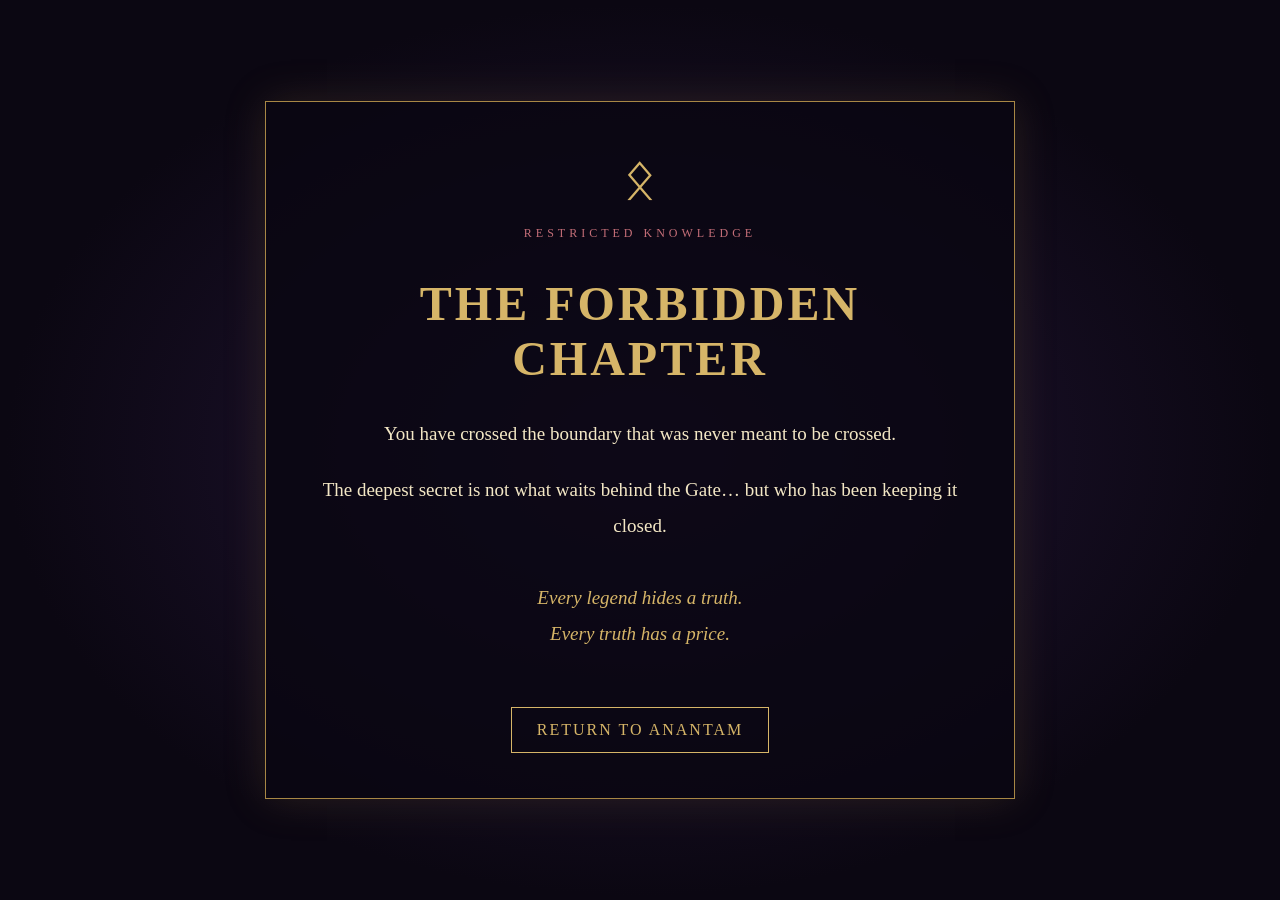
<file: forbidden-chapter.html>
<!DOCTYPE html>
<html lang="en">
<head>
    <meta charset="UTF-8">
    <meta name="viewport" content="width=device-width, initial-scale=1.0">
    <title>The Forbidden Chapter | The Legend of Anantam</title>

    <style>
        * {
            box-sizing: border-box;
        }

        body {
            margin: 0;
            min-height: 100vh;
            display: flex;
            align-items: center;
            justify-content: center;
            padding: 24px;
            background:
                radial-gradient(ellipse at center, #241638 0%, #0b0712 70%);
            color: #f3e7c5;
            font-family: Georgia, "Times New Roman", serif;
            text-align: center;
        }

        .chapter {
            max-width: 750px;
            padding: 45px 30px;
            border: 1px solid #a88745;
            background: rgba(10, 7, 18, 0.85);
            box-shadow: 0 0 40px rgba(168, 135, 69, 0.18);
        }

        .rune {
            color: #d6b568;
            font-size: 56px;
            margin-bottom: 15px;
        }

        h1 {
            color: #d6b568;
            font-size: clamp(30px, 6vw, 48px);
            letter-spacing: 3px;
            margin-bottom: 30px;
        }

        .warning {
            color: #c46e78;
            letter-spacing: 4px;
            font-size: 12px;
            margin-bottom: 35px;
        }

        p {
            font-size: 19px;
            line-height: 1.9;
            margin: 20px 0;
        }

        .secret {
            margin-top: 35px;
            color: #d6b568;
            font-style: italic;
        }

        a {
            display: inline-block;
            margin-top: 35px;
            padding: 13px 25px;
            border: 1px solid #d6b568;
            color: #d6b568;
            text-decoration: none;
            letter-spacing: 2px;
            transition: 0.3s;
        }

        a:hover {
            background: #d6b568;
            color: #0b0712;
            box-shadow: 0 0 20px rgba(214, 181, 104, 0.35);
        }
    </style>
</head>

<body>
    <main class="chapter">
        <div class="rune">ᛟ</div>

        <div class="warning">RESTRICTED KNOWLEDGE</div>

        <h1>THE FORBIDDEN CHAPTER</h1>

        <p>
            You have crossed the boundary that was never meant to be crossed.
        </p>

        <p>
            The deepest secret is not what waits behind the Gate…
            but who has been keeping it closed.
        </p>

        <p class="secret">
            Every legend hides a truth.<br>
            Every truth has a price.
        </p>

        <a href="index.html">RETURN TO ANANTAM</a>
    </main>
</body>
</html>
</file>
